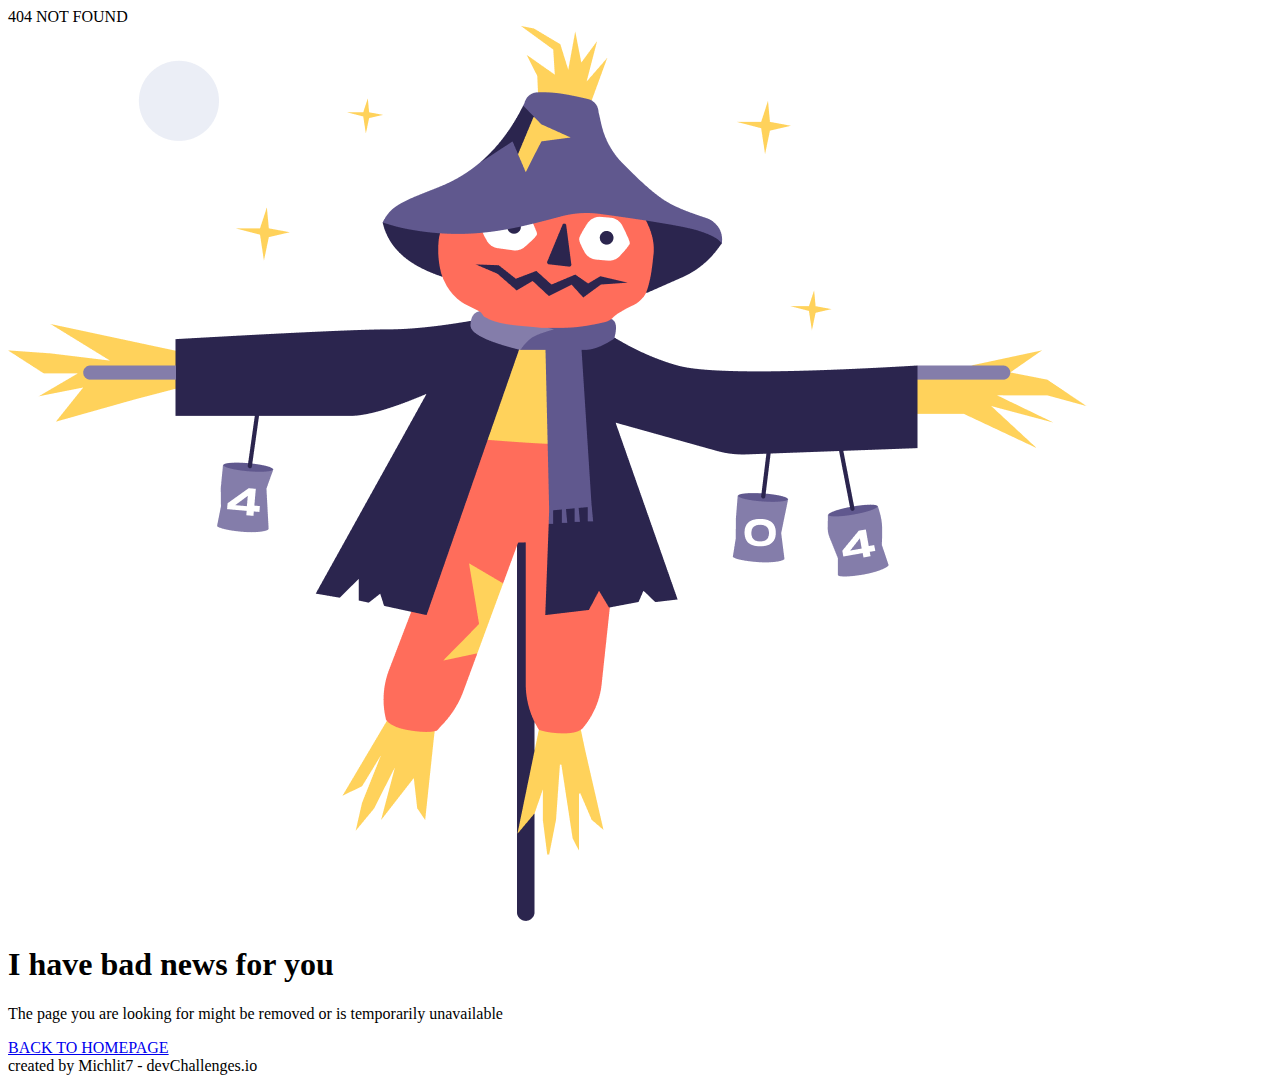
<file: index.html>
<!DOCTYPE html>
<html lang="en">
  <head>
    <meta charset="UTF-8" />
    <meta http-equiv="X-UA-Compatible" content="IE=edge" />
    <meta name="viewport" content="width=device-width, initial-scale=1.0" />
    <title>404 NOT FOUND</title>
  </head>
  <body>
    <header>404 NOT FOUND</header>
    <main>
      <img src="Scarecrow.png" alt="scarecrow" />
      <h1>I have bad news for you</h1>
      <p>The page you are looking for might be removed or is temporarily unavailable</p>
      <a href="#">BACK TO HOMEPAGE</a>
    </main>
    <footer>created by Michlit7 - devChallenges.io</footer>
  </body>
</html>
</file>
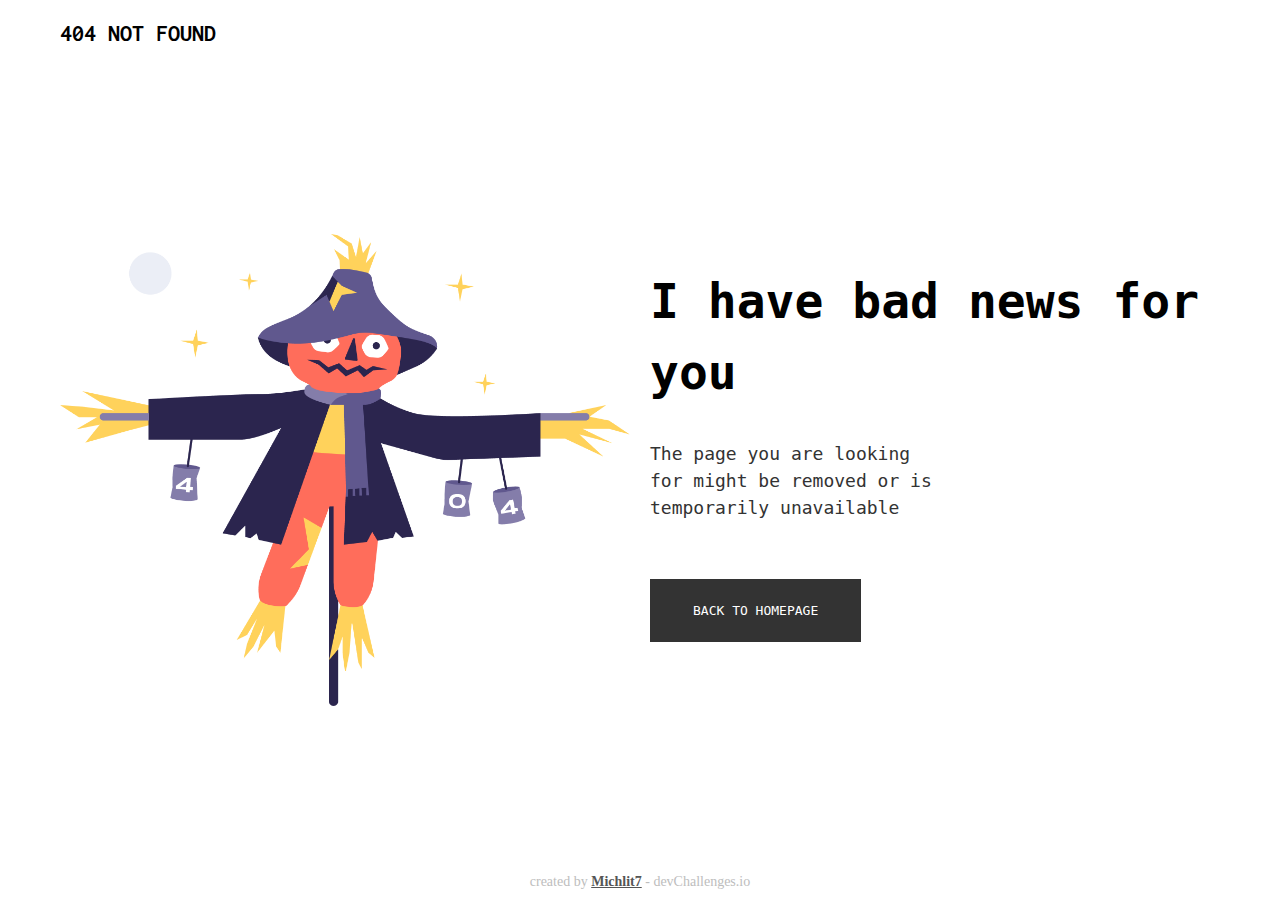
<file: not-found/index.html>
<!DOCTYPE html>
<html lang="en">
  <head>
    <meta charset="UTF-8" />
    <meta http-equiv="X-UA-Compatible" content="IE=edge" />
    <meta name="viewport" content="width=device-width, initial-scale=1.0" />
    <title>404 NOT FOUND</title>
    <link rel="stylesheet" href="styles.css" />
    <link rel="preconnect" href="https://fonts.googleapis.com" />
    <link rel="preconnect" href="https://fonts.gstatic.com" crossorigin />
    <link href="https://fonts.googleapis.com/css2?family=Inconsolata:wght@700&display=swap" rel="stylesheet" />
  </head>
  <body>
    <div class="container">
      <header>404 NOT FOUND</header>
      <main>
        <img src="Scarecrow.png" alt="scarecrow" />
        <div>
          <h1>I have bad news for you</h1>
          <p>The page you are looking for might be removed or is temporarily unavailable</p>
          <a href="#">BACK TO HOMEPAGE</a>
        </div>
      </main>
      <footer>created by <a href="https://github.com/Michlit7">Michlit7</a> - devChallenges.io</footer>
    </div>
  </body>
</html>
</file>
<file: not-found/styles.css>
*,
*:before,
*:after {
  box-sizing: border-box;
}

img {
  max-width: 100%;
  height: auto;
}

html,
body {
  height: 100%;
}

body {
  font-family: system-ui, -apple-system, BlinkMacSystemFont, 'Segoe UI', Roboto, Oxygen, Ubuntu, Cantarell, 'Open Sans',
    'Helvetica Neue', sans-serif;
  margin: 0;
}

.container {
  max-width: 1200px;
  height: 100%;
  margin: 0 auto;
  padding: 0 20px;
  display: grid;
  grid-template-rows: auto 1fr auto;
}

header {
  font-family: 'Inconsolata', monospace;
  color: #000;
  font-size: 24px;
  font-weight: bold;
  padding-top: 10px;
  padding-bottom: 30px;
  margin-top: 10px;
}

main {
  font-family: monospace;
}

main a {
  margin-top: 40px;
  background-color: #333333;
  color: white;
  padding: 24px 43px;
  text-decoration: none;
  display: inline-block;
}

h1 {
  font-style: normal;
  font-weight: 700;
  font-size: 48px;
  line-height: 71px;
}

p {
  color: #333333;
  font-size: 18px;
  line-height: 27px;
  text-align: Left;
  max-width: 300px;
}

footer {
  font-family: 'Montserrat';
  font-size: 14px;
  padding: 10px;
  text-align: center;
  color: #bdbdbd;
  font-weight: 500;
}

footer a {
  color: #555555;
  font-weight: 700;
}

/* apply styles below only for desktop viewport */

@media (min-width: 768px) {
  main {
    place-self: center;
    display: grid;
    grid-template-columns: 1fr 1fr;
    grid-gap: 20px;
  }
}
</file>
